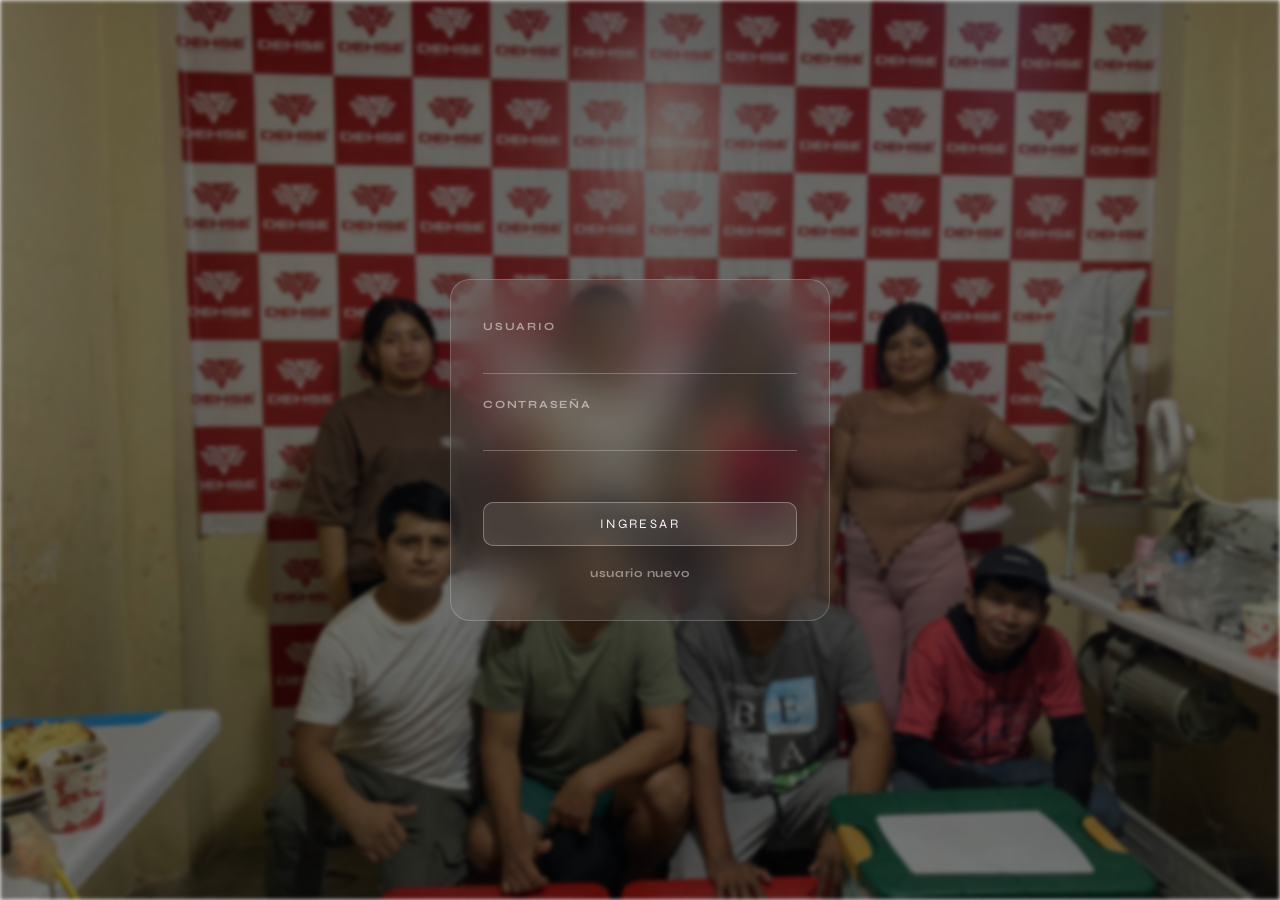
<file: login/index.html>
<!DOCTYPE html>
<html lang="en">
<head>
    <meta charset="UTF-8">
    <meta name="viewport" content="width=device-width, initial-scale=1.0">
    <link rel="stylesheet" href="style.css">
    
    
    <title>DESE</title>
</head>
<body>
    <div class="fondo">
        <!-- Cuando los archivos no estan al mismo nivel debemos poner ../ para que salgue de la carpeta y busque afuera -->
        <img src="../imagenes/WhatsApp Image 2026-05-24 at 20.00.01.jpeg" alt="">

    </div>

    <!-- Div :  en un almacenador de un elmento de la pagina web asi es mas facil ponerle estilo -- 
    1- form : es un frmulario muy bueno para login 
    2- submit : es para poder recolectar los datos de todo el form para ello debemos poner el name de cada input, porque si no lo pnemos lo lo recolectara esto sirve para la logica
    type : sirve para el tipo de dato que tendra hay varios -->
    
    <div class="Ingreso">
        <form onsubmit="Inicio(event)">
            <p><strong> Usuario </strong></p>
            <input type="text" name="Identificacion" id="usuario">
            <p><strong> Contraseña </strong></p>
            <input type="password" name="clave" id="clave"> <br>
            <button type="submit">Ingresar</strong></button>
            <!-- Esto nos serve para redirigir al usuario a un  -->
            <a href="registro.html"><strong>usuario nuevo</strong></a>
        </form>

    </div>
    <script>
    
    function Inicio(event)
    {
        event.preventDefault();

        let usuario = document.getElementById("usuario").value;

        let clave = document.getElementById("clave").value;
        // Recuperacion de datos que se hicieron en registro
        let usuarioGuardado = localStorage.getItem("usuarioN");

        let claveGuardada = localStorage.getItem("contraseñaN");

        if(usuario == usuarioGuardado && clave == claveGuardada)
        {
            alert("Bienvenido");
            //Ingresa al menu de ingreso
            window.location.href = "menu.html";
        }
        else
        {
            alert("Usuario o contraseña incorrectos");
        }
    }
    </script>

</div>
</body>
</html>
</file>
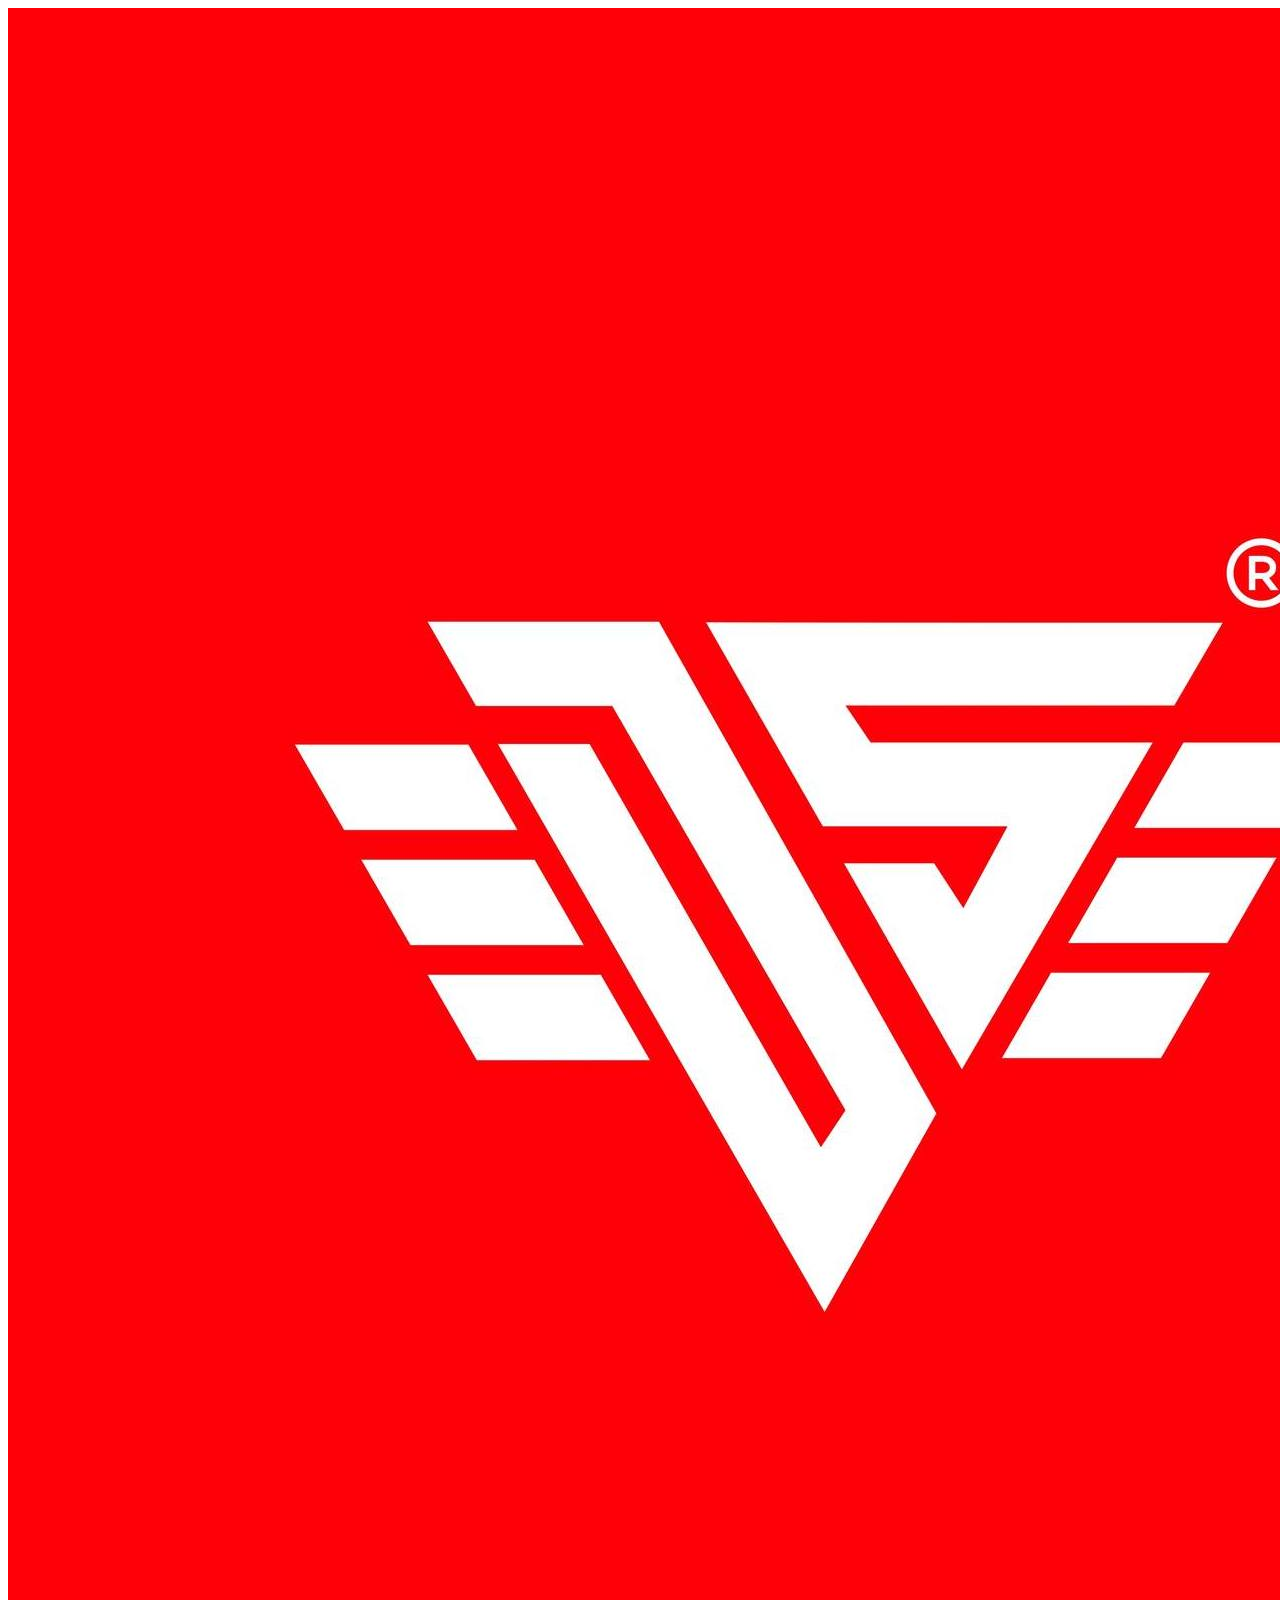
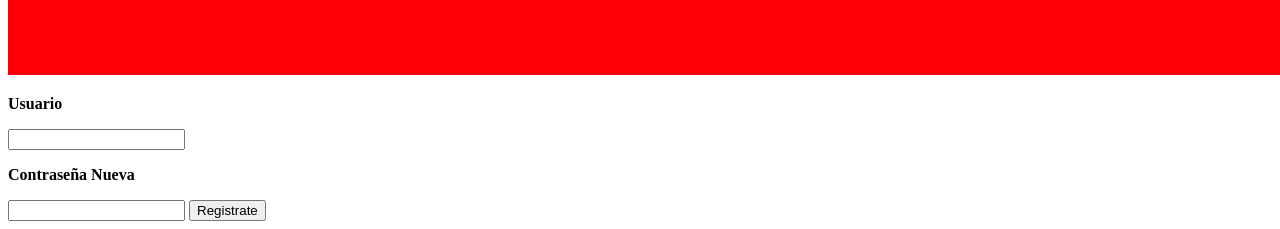
<file: login/registro.html>
<!DOCTYPE html>
<html lang="en">
<head>
    <meta charset="UTF-8">
    <meta name="viewport" content="width=device-width, initial-scale=1.0">
    <title>registro</title>
</head>
<body>
    <div class="fondo registro">
        <img src="../imagenes/logo.jpg" alt="">
    </div>
    
    <div class="registro">
        <form onsubmit="registrar(event)">
        <p><strong>Usuario</strong></p>
        <input type="text" name="usuarioN" id="usuarioN">
        <p><strong>Contraseña Nueva</strong></p>
        <input type="password" name="contraseñaNueva" id="contraseñaN">

        <button type="submit"> Registrate </button>
        </form>
    </div>
    <script>
        function registrar(event)
        {
            //Evita que se recargue la pagina
            event.preventDefault();
            let usuarioN = document.getElementById("usuarioN").value;
            let claveN = document.getElementById("contraseñaN").value;
            //Guarda temporalmente la contraseña en el navegador de las 2 variables
            localStorage.setItem("usuarioN", usuarioN)
            localStorage.setItem("contraseñaN", claveN)
            //Manda una alerta de regitrado
            alert("Usuario registrado");
            // Te redirigue a la pagina principal
            window.location.href = "index.html";
        }
    </script>
</body>
</html>
</file>
<file: login/style.css>
@import url('https://fonts.googleapis.com/css2?family=Syne:wght@300;400;500&display=swap');

* {
box-sizing: border-box;
margin: 0;
padding: 0;
}

body {
min-height: 100vh;
display: flex;
align-items: center;
justify-content: center;
font-family: 'Syne', sans-serif;
}

.fondo {
position: fixed;
inset: 0;
z-index: 0;
}

.fondo img {
width: 100%;
height: 100%;
object-fit: cover;
object-position: center;
filter: brightness(0.45) blur(2px);
}

.Ingreso {
position: relative;
z-index: 1;
width: 100%;
max-width: 380px;
padding: clamp(1.5rem, 5vw, 2.5rem) clamp(1.25rem, 5vw, 2rem);
margin: 1.5rem;
background: rgba(255, 255, 255, 0.08);
backdrop-filter: blur(20px);
-webkit-backdrop-filter: blur(20px);
border: 0.5px solid rgba(255, 255, 255, 0.2);
border-radius: clamp(14px, 3vw, 20px);
animation: fadeUp 0.7s cubic-bezier(.22, 1, .36, 1) both;
}

@keyframes fadeUp {
from { opacity: 0; transform: translateY(28px); }
to   { opacity: 1; transform: translateY(0); }
}

.Ingreso form {
display: flex;
flex-direction: column;
}

.Ingreso p {
font-size: clamp(9px, 2vw, 11px);
letter-spacing: 0.16em;
text-transform: uppercase;
color: rgba(255, 255, 255, 0.5);
margin: 0 0 0.45rem 0;
font-weight: 400;
}

.Ingreso input[type="text"],
.Ingreso input[type="password"] {
width: 100%;
background: transparent;
border: none;
border-bottom: 0.5px solid rgba(255, 255, 255, 0.25);
outline: none;
font-family: 'Syne', sans-serif;
font-size: clamp(13px, 3.5vw, 15px);
color: rgba(255, 255, 255, 0.9);
padding: 0.4rem 0 0.5rem;
margin-bottom: clamp(1rem, 3vw, 1.5rem);
caret-color: #afa9ec;
transition: border-color 0.25s;
}

.Ingreso input[type="text"]::placeholder,
.Ingreso input[type="password"]::placeholder {
color: rgba(255, 255, 255, 0.25);
}

.Ingreso input[type="text"]:focus,
.Ingreso input[type="password"]:focus {
border-bottom-color: rgba(175, 169, 236, 0.8);
}

.Ingreso button[type="submit"] {
width: 100%;
padding: clamp(0.6rem, 2.5vw, 0.75rem) 0;
background: rgba(255, 255, 255, 0.1);
border: 0.5px solid rgba(255, 255, 255, 0.3);
border-radius: 10px;
color: rgba(255, 255, 255, 0.95);
font-family: 'Syne', sans-serif;
font-size: clamp(11px, 2.5vw, 13px);
letter-spacing: 0.18em;
text-transform: uppercase;
cursor: pointer;
transition: background 0.25s, border-color 0.25s, transform 0.12s;
margin-top: 0.5rem;
margin-bottom: 1.25rem;
min-height: 44px;
}

.Ingreso button[type="submit"]:hover {
background: rgba(255, 255, 255, 0.2);
border-color: rgba(255, 255, 255, 0.5);
}

.Ingreso button[type="submit"]:active {
transform: scale(0.98);
}

.Ingreso a {
text-align: center;
font-size: clamp(11px, 2.5vw, 12px);
color: rgba(255, 255, 255, 0.45);
text-decoration: none;
letter-spacing: 0.06em;
transition: color 0.2s;
}

.Ingreso a:hover {
color: rgba(255, 255, 255, 0.9);
}

@media (max-width: 400px) {
.Ingreso {
    border-radius: 14px;
}
}
</file>
